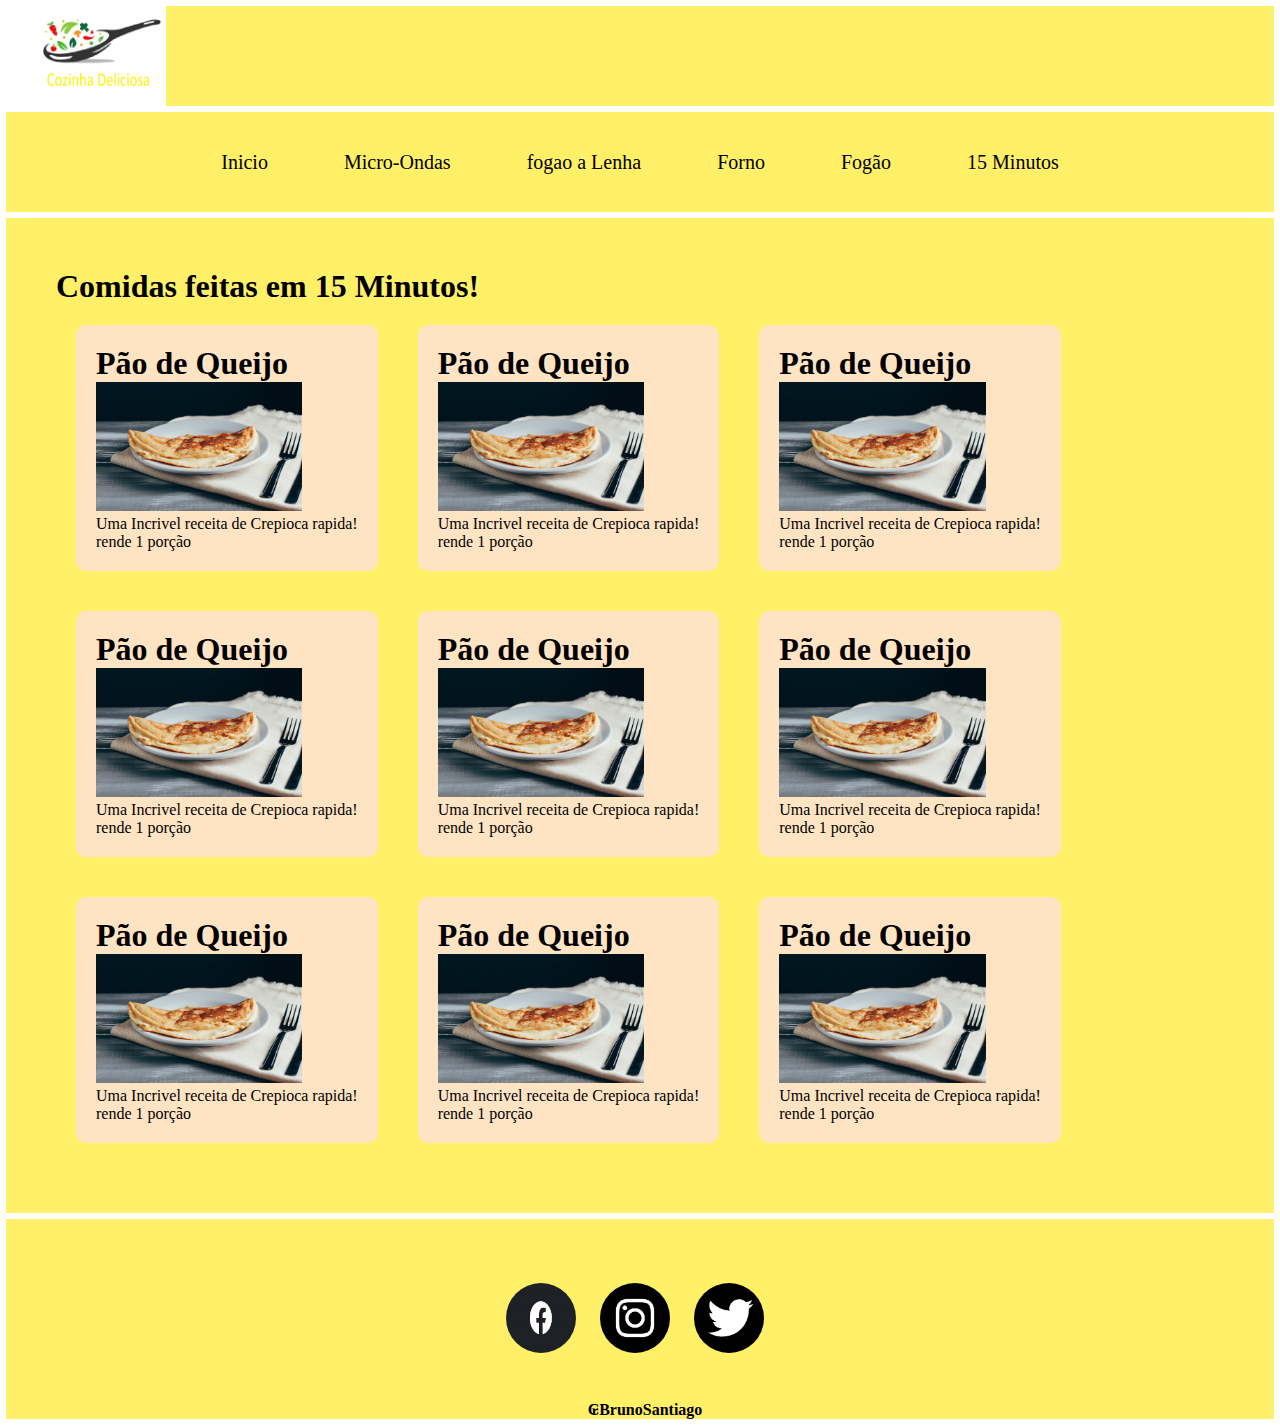
<file: 15min.html>
<!DOCTYPE html>
<html lang="pt-br">
<head>
    <meta charset="UTF-8">
    <meta http-equiv="X-UA-Compatible" content="IE=edge">
    <meta name="viewport" content="width=device-width, initial-scale=1.0">
    <link rel="stylesheet" href="_css/stule_outros.css">
    <title>15Min</title>
</head>
<body>
    <header>
        <img src="_media/Logo.png" alt="" height="'10" width="160">
		<button id="openMenu">&#9776;</button>
	</header>
    <nav id="menu">
		<button id="closeMenu">X</button>
		<a href="index.html">Inicio</a>
		<a href="Micro-Ondas.html">Micro-Ondas</a>
		<a href="Forno_Lenha.html">fogao a Lenha</a>
		<a href="Forno.html">Forno</a>
        <a href="Fogao.html">Fogão</a>
        <a href="15min.html">15 Minutos</a>
	</nav>
    <main>

        <h1>Comidas feitas em 15 Minutos!</h1>

        <section class="card-receita"> 
            <div class="card">
                <h1 class="titulo">Pão de Queijo</h1>
                <img  class="image" src="_media/Receitas/Crepioca.jpg" alt="">
                <p>Uma Incrivel receita de Crepioca rapida!</p>
                <p>rende 1 porção</p>
            </div>
        </div>

        <div class="card">
            <h1 class="titulo">Pão de Queijo</h1>
            <img  class="image" src="_media/Receitas/Crepioca.jpg" alt="">
            <p>Uma Incrivel receita de Crepioca rapida!</p>
            <p>rende 1 porção</p>
        </div>

        <div class="card">
            <h1 class="titulo">Pão de Queijo</h1>
            <img  class="image" src="_media/Receitas/Crepioca.jpg" alt="">
            <p>Uma Incrivel receita de Crepioca rapida!</p>
            <p>rende 1 porção</p>
        </div>
        </div>
        </section>

        <section class="card-receita"> 
            <div class="card">
                <h1 class="titulo">Pão de Queijo</h1>
                <img  class="image" src="_media/Receitas/Crepioca.jpg" alt="">
                <p>Uma Incrivel receita de Crepioca rapida!</p>
                <p>rende 1 porção</p>
            </div>
        </div>

        <div class="card">
            <h1 class="titulo">Pão de Queijo</h1>
            <img  class="image" src="_media/Receitas/Crepioca.jpg" alt="">
            <p>Uma Incrivel receita de Crepioca rapida!</p>
            <p>rende 1 porção</p>
        </div>

        <div class="card">
            <h1 class="titulo">Pão de Queijo</h1>
            <img  class="image" src="_media/Receitas/Crepioca.jpg" alt="">
            <p>Uma Incrivel receita de Crepioca rapida!</p>
            <p>rende 1 porção</p>
        </div>
        </div>
        </section>



        <section class="card-receita"> 
            <div class="card">
                <h1 class="titulo">Pão de Queijo</h1>
                <img  class="image" src="_media/Receitas/Crepioca.jpg" alt="">
                <p>Uma Incrivel receita de Crepioca rapida!</p>
                <p>rende 1 porção</p>
            </div>
        </div>

        <div class="card">
            <h1 class="titulo">Pão de Queijo</h1>
            <img  class="image" src="_media/Receitas/Crepioca.jpg" alt="">
            <p>Uma Incrivel receita de Crepioca rapida!</p>
            <p>rende 1 porção</p>
        </div>

        <div class="card">
            <h1 class="titulo">Pão de Queijo</h1>
            <img  class="image" src="_media/Receitas/Crepioca.jpg" alt="">
            <p>Uma Incrivel receita de Crepioca rapida!</p>
            <p>rende 1 porção</p>
        </div>
        </div>
        </section>



    </main>
    <footer>
        <div class="image">
        <a href="https://www.facebook.com/"><img class="rede-social" src="_media/facebook.png" alt="Facebook"></a>
        <a href="https://twitter.com/i/flow/login?input_flow_data=%7B%22requested_variant%22%3A%22eyJsYW5nIjoicHQifQ%3D%3D%22%7D"><img class="rede-social" src="_media/instagram.png" alt="Instagram"></a>
        <a href="https://www.instagram.com/accounts/login/"><img class="rede-social" src="_media/twitter.png" alt="Twitter"></a>
    </div>
        <h4>₢BrunoSantiago</h4>
    </footer>
</body>
</html>
</file>
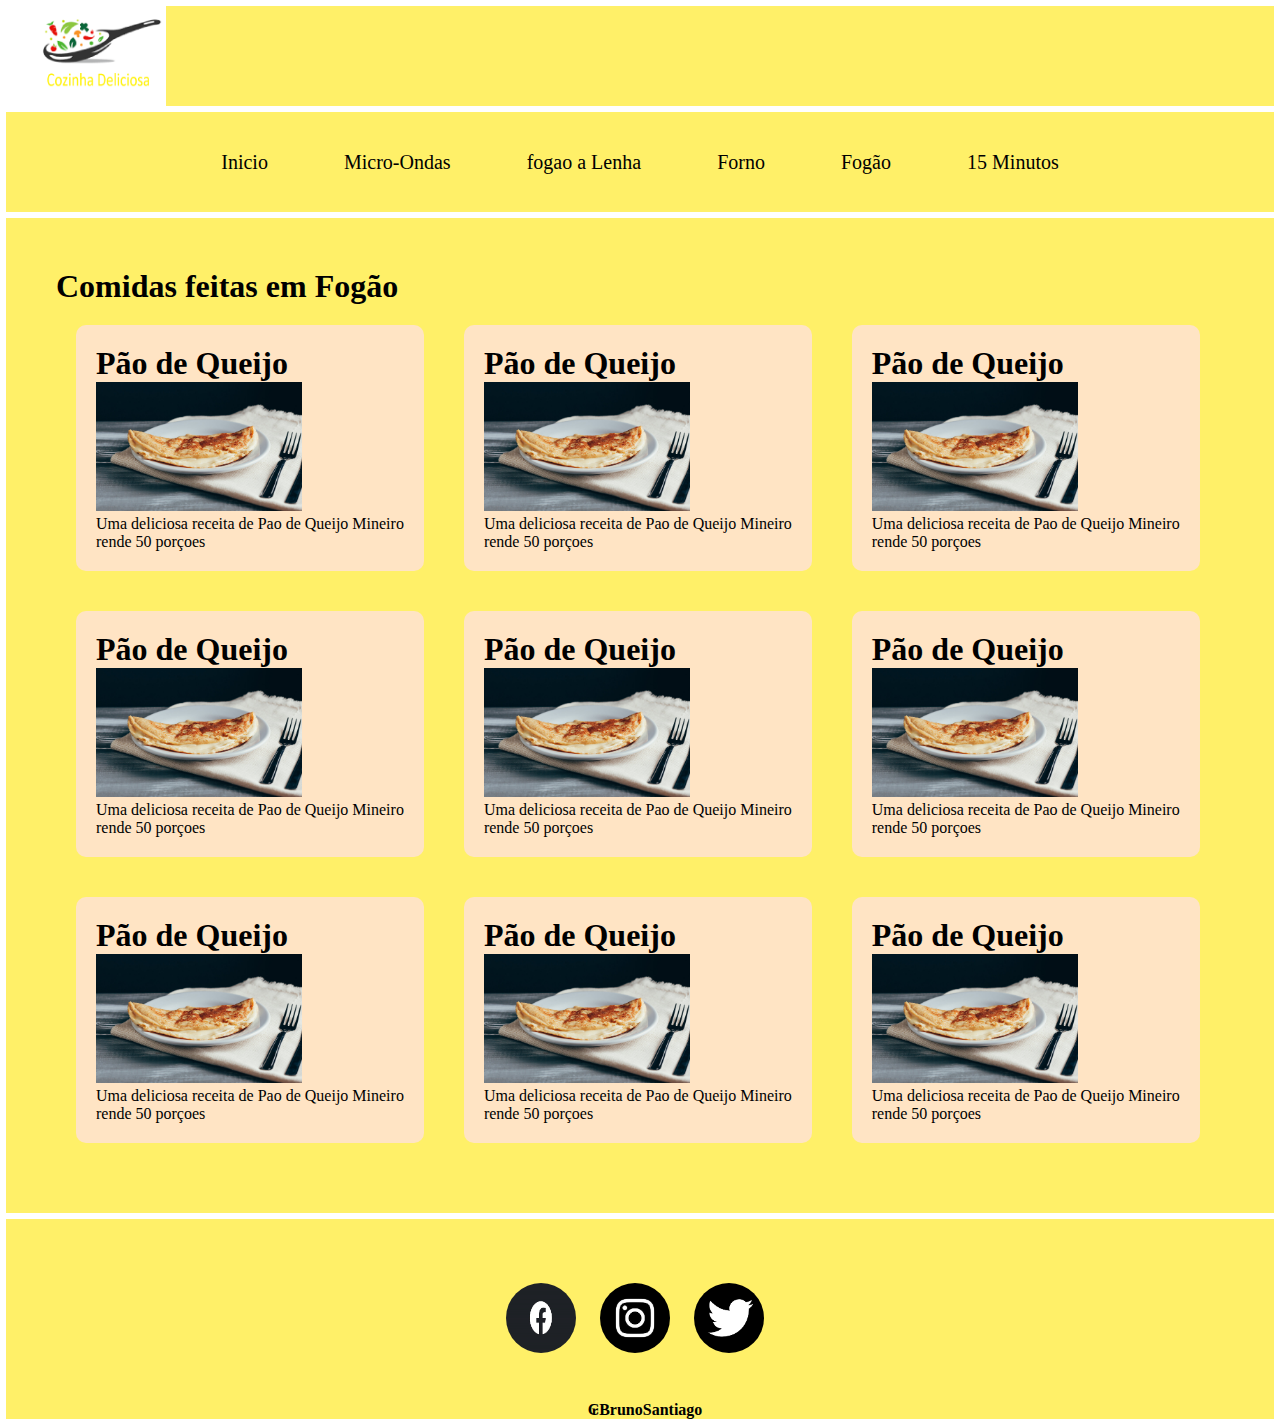
<file: Fogao.html>
<!DOCTYPE html>
<html lang="pt-br">
<head>
    <meta charset="UTF-8">
    <meta http-equiv="X-UA-Compatible" content="IE=edge">
    <meta name="viewport" content="width=device-width, initial-scale=1.0">
    <link rel="stylesheet" href="_css/stule_outros.css">
    <title>Fogão</title>
</head>
<body>
    <header>
        <img src="_media/Logo.png" alt="" height="'10" width="160">
		<button id="openMenu">&#9776;</button>
	</header>
    <nav id="menu">
		<button id="closeMenu">X</button>
		<a href="index.html">Inicio</a>
		<a href="Micro-Ondas.html">Micro-Ondas</a>
		<a href="Forno_Lenha.html">fogao a Lenha</a>
		<a href="Forno.html">Forno</a>
        <a href="Fogao.html">Fogão</a>
        <a href="15min.html">15 Minutos</a>
	</nav>
    <main>

        <h1>Comidas feitas em Fogão</h1>


        <section class="card-receita"> 
            <div class="card">
            <h1 class="titulo">Pão de Queijo</h1>
            <img  class="image" src="_media/Receitas/Crepioca.jpg" alt="">
            <p>Uma deliciosa receita de Pao de Queijo Mineiro</p>
            <p>rende 50 porçoes</p>
        </div>

        <div class="card">
            <h1 class="titulo">Pão de Queijo</h1>
            <img  class="image" src="_media/Receitas/Crepioca.jpg" alt="">
            <p>Uma deliciosa receita de Pao de Queijo Mineiro</p>
            <p>rende 50 porçoes</p>
        </div>

        <div class="card">
            <h1 class="titulo">Pão de Queijo</h1>
            <img  class="image" src="_media/Receitas/Crepioca.jpg" alt="">
            <p>Uma deliciosa receita de Pao de Queijo Mineiro</p>
            <p>rende 50 porçoes</p>
        </div>
        </section>

        <section class="card-receita"> 
            <div class="card">
            <h1 class="titulo">Pão de Queijo</h1>
            <img  class="image" src="_media/Receitas/Crepioca.jpg" alt="">
            <p>Uma deliciosa receita de Pao de Queijo Mineiro</p>
            <p>rende 50 porçoes</p>
        </div>

        <div class="card">
            <h1 class="titulo">Pão de Queijo</h1>
            <img  class="image" src="_media/Receitas/Crepioca.jpg" alt="">
            <p>Uma deliciosa receita de Pao de Queijo Mineiro</p>
            <p>rende 50 porçoes</p>
        </div>

        <div class="card">
            <h1 class="titulo">Pão de Queijo</h1>
            <img  class="image" src="_media/Receitas/Crepioca.jpg" alt="">
            <p>Uma deliciosa receita de Pao de Queijo Mineiro</p>
            <p>rende 50 porçoes</p>
        </div>
        </section>


        <section class="card-receita"> 
            <div class="card">
            <h1 class="titulo">Pão de Queijo</h1>
            <img  class="image" src="_media/Receitas/Crepioca.jpg" alt="">
            <p>Uma deliciosa receita de Pao de Queijo Mineiro</p>
            <p>rende 50 porçoes</p>
        </div>

        <div class="card">
            <h1 class="titulo">Pão de Queijo</h1>
            <img  class="image" src="_media/Receitas/Crepioca.jpg" alt="">
            <p>Uma deliciosa receita de Pao de Queijo Mineiro</p>
            <p>rende 50 porçoes</p>
        </div>

        <div class="card">
            <h1 class="titulo">Pão de Queijo</h1>
            <img  class="image" src="_media/Receitas/Crepioca.jpg" alt="">
            <p>Uma deliciosa receita de Pao de Queijo Mineiro</p>
            <p>rende 50 porçoes</p>
        </div>
        </section>


    </main>
    <footer>
        <div class="image">
            <a href="https://www.facebook.com/"><img class="rede-social" src="_media/facebook.png" alt="Facebook"></a>
            <a href="https://twitter.com/i/flow/login?input_flow_data=%7B%22requested_variant%22%3A%22eyJsYW5nIjoicHQifQ%3D%3D%22%7D"><img class="rede-social" src="_media/instagram.png" alt="Instagram"></a>
            <a href="https://www.instagram.com/accounts/login/"><img class="rede-social" src="_media/twitter.png" alt="Twitter"></a>
        </div>
            <h4>₢BrunoSantiago</h4>
    </footer>
</body>
</html>
</file>
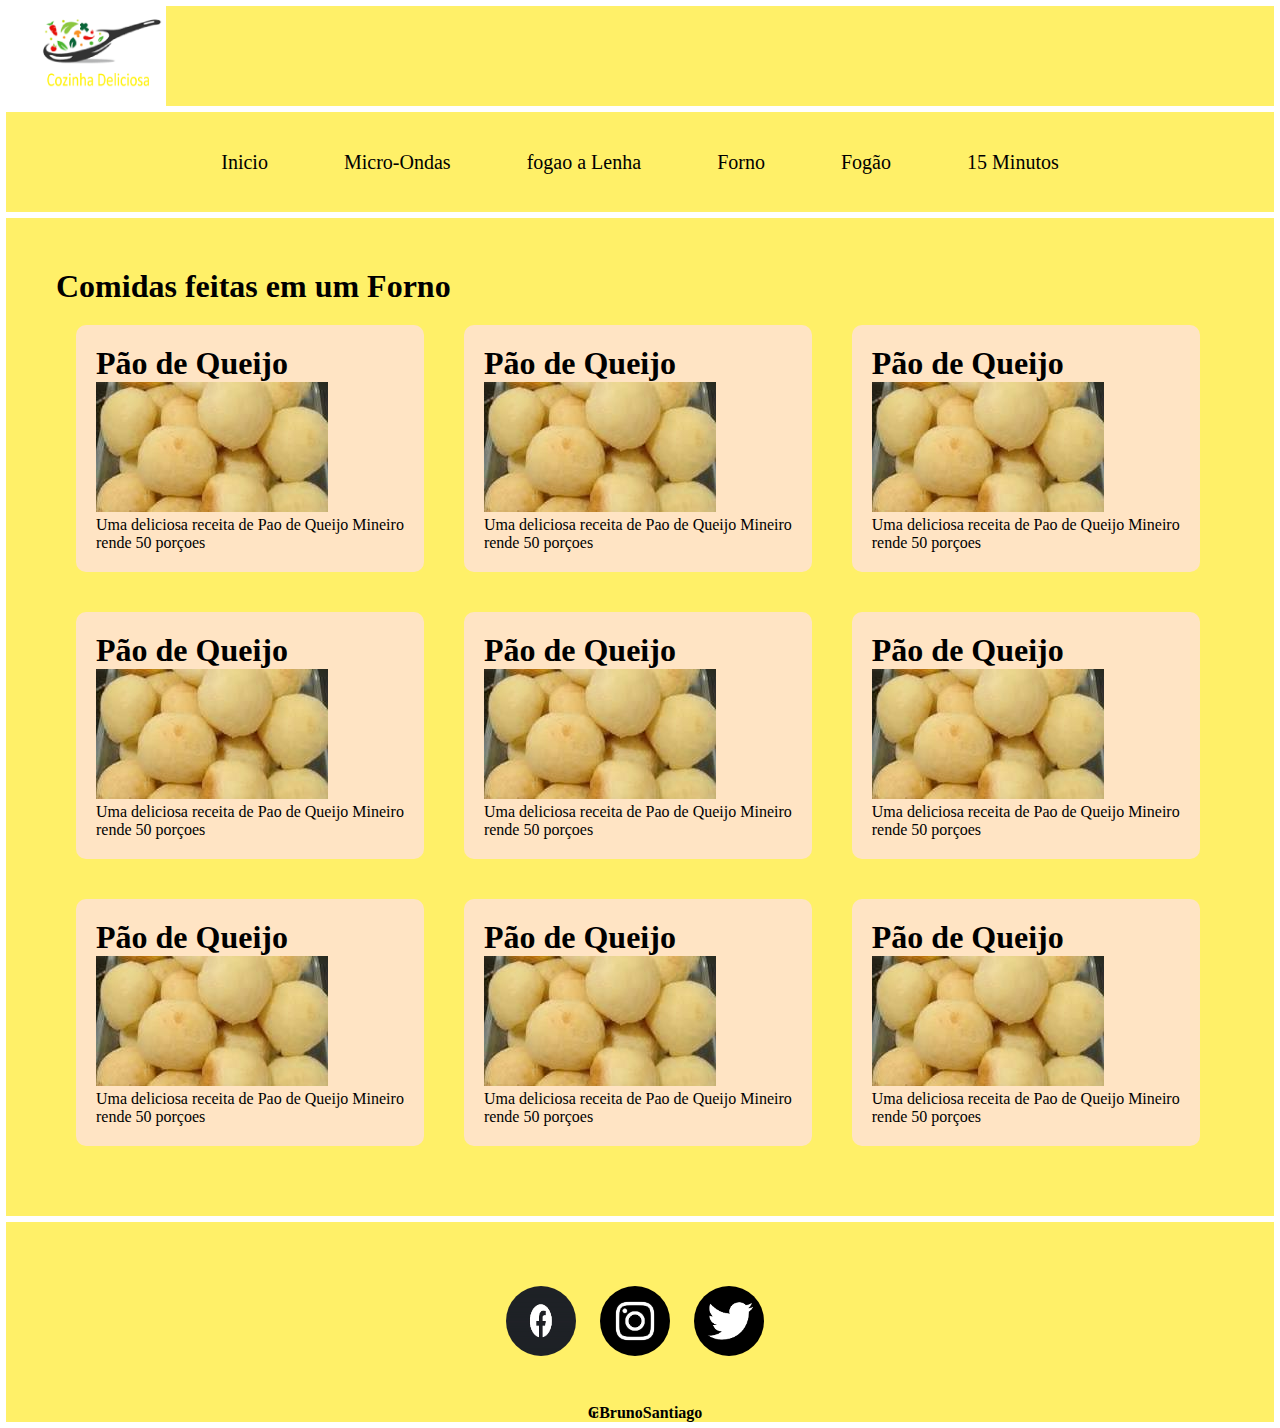
<file: Forno.html>
<!DOCTYPE html>
<html lang="pt-br">
<head>
    <meta charset="UTF-8">
    <meta http-equiv="X-UA-Compatible" content="IE=edge">
    <meta name="viewport" content="width=device-width, initial-scale=1.0">
    <link rel="stylesheet" href="_css/stule_outros.css">
    <title>Forno</title>
</head>
<body>
    <header>
        <img src="_media/Logo.png" alt="" height="'10" width="160">
		<button id="openMenu">&#9776;</button>
	</header>
    <nav id="menu">
		<button id="closeMenu">X</button>
		<a href="index.html">Inicio</a>
		<a href="Micro-Ondas.html">Micro-Ondas</a>
		<a href="Forno_Lenha.html">fogao a Lenha</a>
		<a href="Forno.html">Forno</a>
        <a href="Fogao.html">Fogão</a>
        <a href="15min.html">15 Minutos</a>
	</nav>
    <main>

        <h1>Comidas feitas em um Forno</h1>


       
        <section class="card-receita"> 
            <a href="Receitas/PaoDeQueijo.html">
            <div class="card">
            <h1 class="titulo">Pão de Queijo</h1>
            <img src="_media/Receitas/Pao_De_Queijo.jpg" alt="">
            <p>Uma deliciosa receita de Pao de Queijo Mineiro</p>
            <p>rende 50 porçoes</p>
        </a>
        </div>


        <div class="card">
            <a href="Receitas/PaoDeQueijo.html">
            <h1 class="titulo">Pão de Queijo</h1>
            <img src="_media/Receitas/Pao_De_Queijo.jpg" alt="">
            <p>Uma deliciosa receita de Pao de Queijo Mineiro</p>
            <p>rende 50 porçoes</p>
            </a>
        </div>

        <div class="card">
            <a href="Receitas/PaoDeQueijo.html">
            <h1 class="titulo">Pão de Queijo</h1>
            <img src="_media/Receitas/Pao_De_Queijo.jpg" alt="">
            <p>Uma deliciosa receita de Pao de Queijo Mineiro</p>
            <p>rende 50 porçoes</p>
            </a>
        </div>
        </section>
   

        <section class="card-receita"> 
            <a href="Receitas/PaoDeQueijo.html">
            <div class="card">
            <h1 class="titulo">Pão de Queijo</h1>
            <img src="_media/Receitas/Pao_De_Queijo.jpg" alt="">
            <p>Uma deliciosa receita de Pao de Queijo Mineiro</p>
            <p>rende 50 porçoes</p>
        </a>
        </div>


        <div class="card">
            <a href="Receitas/PaoDeQueijo.html">
            <h1 class="titulo">Pão de Queijo</h1>
            <img src="_media/Receitas/Pao_De_Queijo.jpg" alt="">
            <p>Uma deliciosa receita de Pao de Queijo Mineiro</p>
            <p>rende 50 porçoes</p>
            </a>
        </div>

        <div class="card">
            <a href="Receitas/PaoDeQueijo.html">
            <h1 class="titulo">Pão de Queijo</h1>
            <img src="_media/Receitas/Pao_De_Queijo.jpg" alt="">
            <p>Uma deliciosa receita de Pao de Queijo Mineiro</p>
            <p>rende 50 porçoes</p>
            </a>
        </div>
        </section>


        <section class="card-receita"> 
            <a href="Receitas/PaoDeQueijo.html">
            <div class="card">
            <h1 class="titulo">Pão de Queijo</h1>
            <img src="_media/Receitas/Pao_De_Queijo.jpg" alt="">
            <p>Uma deliciosa receita de Pao de Queijo Mineiro</p>
            <p>rende 50 porçoes</p>
        </a>
        </div>


        <div class="card">
            <a href="Receitas/PaoDeQueijo.html">
            <h1 class="titulo">Pão de Queijo</h1>
            <img src="_media/Receitas/Pao_De_Queijo.jpg" alt="">
            <p>Uma deliciosa receita de Pao de Queijo Mineiro</p>
            <p>rende 50 porçoes</p>
            </a>
        </div>

        <div class="card">
            <a href="Receitas/PaoDeQueijo.html">
            <h1 class="titulo">Pão de Queijo</h1>
            <img src="_media/Receitas/Pao_De_Queijo.jpg" alt="">
            <p>Uma deliciosa receita de Pao de Queijo Mineiro</p>
            <p>rende 50 porçoes</p>
            </a>
        </div>
        </section>


    </main>
    <footer>
        <div class="image">
            <a href="https://www.facebook.com/"><img class="rede-social" src="_media/facebook.png" alt="Facebook"></a>
            <a href="https://twitter.com/i/flow/login?input_flow_data=%7B%22requested_variant%22%3A%22eyJsYW5nIjoicHQifQ%3D%3D%22%7D"><img class="rede-social" src="_media/instagram.png" alt="Instagram"></a>
            <a href="https://www.instagram.com/accounts/login/"><img class="rede-social" src="_media/twitter.png" alt="Twitter"></a>
        </div>
            <h4>₢BrunoSantiago</h4>
    </footer>
</body>
</html>
</file>
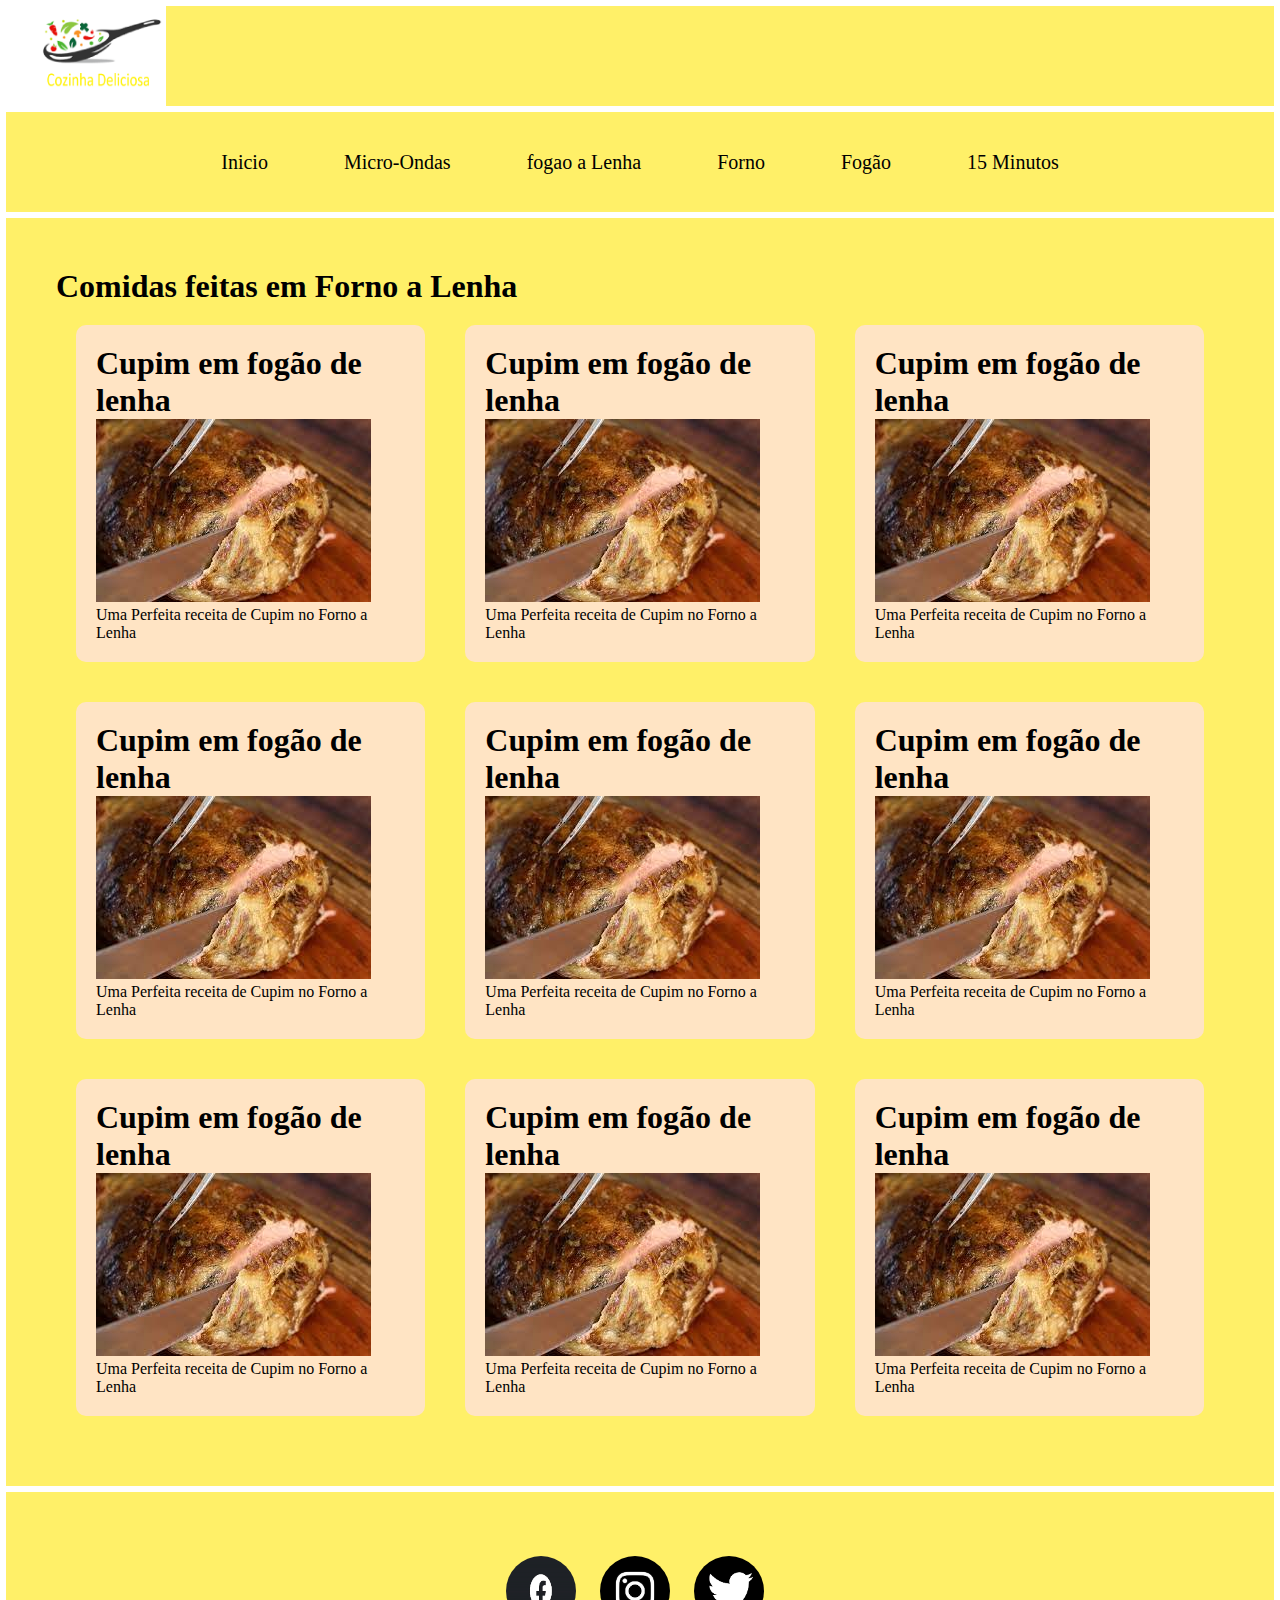
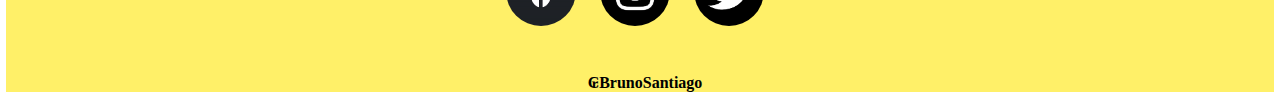
<file: Forno_Lenha.html>
<!DOCTYPE html>
<html lang="pt-br">
<head>
    <meta charset="UTF-8">
    <meta http-equiv="X-UA-Compatible" content="IE=edge">
    <meta name="viewport" content="width=device-width, initial-scale=1.0">
    <link rel="stylesheet" href="_css/stule_outros.css">
    <title>Forno a Lenha</title>
</head>
<body>
    <header>
        <img src="_media/Logo.png" alt="" height="'10" width="160">
		<button id="openMenu">&#9776;</button>
	</header>
    <nav id="menu">
		<button id="closeMenu">X</button>
		<a href="index.html">Inicio</a>
		<a href="Micro-Ondas.html">Micro-Ondas</a>
		<a href="Forno_Lenha.html">fogao a Lenha</a>
		<a href="Forno.html">Forno</a>
        <a href="Fogao.html">Fogão</a>
        <a href="15min.html">15 Minutos</a>
	</nav>
    <main>

        <h1>Comidas feitas em Forno a Lenha</h1>


        <section class="card-receita"> 
            <div class="card">
            <h1 class="titulo">Cupim em fogão de lenha</h1>
            <img src="_media/Receitas/cupim.jpg" alt="">
            <p>Uma Perfeita receita de Cupim no Forno a Lenha</p>
        </div>

        <div class="card">
            <h1 class="titulo">Cupim em fogão de lenha</h1>
            <img src="_media/Receitas/cupim.jpg" alt="">
            <p>Uma Perfeita receita de Cupim no Forno a Lenha</p>
        </div>

        <div class="card">
            <h1 class="titulo">Cupim em fogão de lenha</h1>
            <img src="_media/Receitas/cupim.jpg" alt="">
            <p>Uma Perfeita receita de Cupim no Forno a Lenha</p>
        </div>
        </section>

        <section class="card-receita"> 
            <div class="card">
            <h1 class="titulo">Cupim em fogão de lenha</h1>
            <img src="_media/Receitas/cupim.jpg" alt="">
            <p>Uma Perfeita receita de Cupim no Forno a Lenha</p>
        </div>

        <div class="card">
            <h1 class="titulo">Cupim em fogão de lenha</h1>
            <img src="_media/Receitas/cupim.jpg" alt="">
            <p>Uma Perfeita receita de Cupim no Forno a Lenha</p>
        </div>

        <div class="card">
            <h1 class="titulo">Cupim em fogão de lenha</h1>
            <img src="_media/Receitas/cupim.jpg" alt="">
            <p>Uma Perfeita receita de Cupim no Forno a Lenha</p>
        </div>
        </section>


        <section class="card-receita"> 
            <div class="card">
            <h1 class="titulo">Cupim em fogão de lenha</h1>
            <img src="_media/Receitas/cupim.jpg" alt="">
            <p>Uma Perfeita receita de Cupim no Forno a Lenha</p>
        </div>

        <div class="card">
            <h1 class="titulo">Cupim em fogão de lenha</h1>
            <img src="_media/Receitas/cupim.jpg" alt="">
            <p>Uma Perfeita receita de Cupim no Forno a Lenha</p>
        </div>

        <div class="card">
            <h1 class="titulo">Cupim em fogão de lenha</h1>
            <img src="_media/Receitas/cupim.jpg" alt="">
            <p>Uma Perfeita receita de Cupim no Forno a Lenha</p>
        </div>
        </section>


    </main>
    <footer>
        <div class="image">
            <a href="https://www.facebook.com/"><img class="rede-social" src="_media/facebook.png" alt="Facebook"></a>
            <a href="https://twitter.com/i/flow/login?input_flow_data=%7B%22requested_variant%22%3A%22eyJsYW5nIjoicHQifQ%3D%3D%22%7D"><img class="rede-social" src="_media/instagram.png" alt="Instagram"></a>
            <a href="https://www.instagram.com/accounts/login/"><img class="rede-social" src="_media/twitter.png" alt="Twitter"></a>
        </div>
            <h4>₢BrunoSantiago</h4>
    </footer>
</body>
</html>
</file>
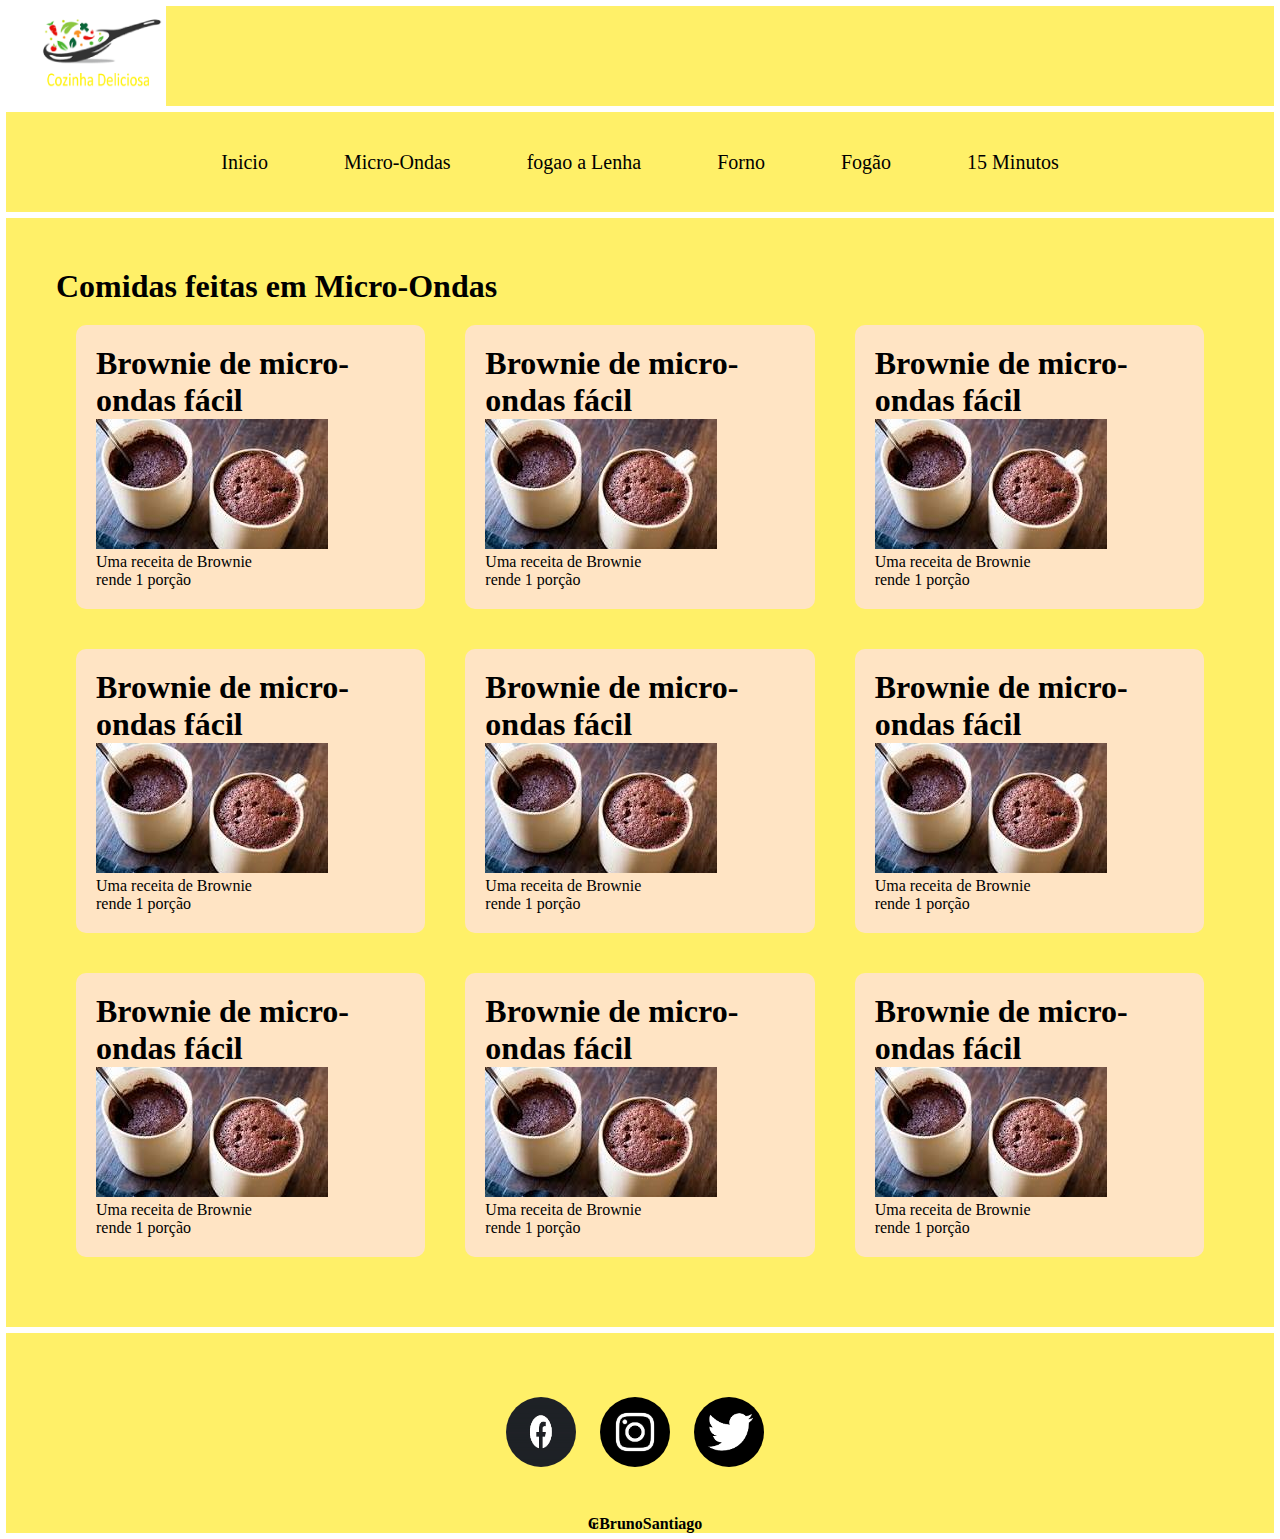
<file: Micro-Ondas.html>
<!DOCTYPE html>
<html lang="pt-br">
<head>
    <meta charset="UTF-8">
    <meta http-equiv="X-UA-Compatible" content="IE=edge">
    <meta name="viewport" content="width=device-width, initial-scale=1.0">
    <link rel="stylesheet" href="_css/stule_outros.css">
    <title>Micro-Ondas</title>
</head>
<body>
    <header>
        <img src="_media/Logo.png" alt="" height="'10" width="160">
		<button id="openMenu">&#9776;</button>
	</header>
    <nav id="menu">
		<button id="closeMenu">X</button>
		<a href="index.html">Inicio</a>
		<a href="Micro-Ondas.html">Micro-Ondas</a>
		<a href="Forno_Lenha.html">fogao a Lenha</a>
		<a href="Forno.html">Forno</a>
        <a href="Fogao.html">Fogão</a>
        <a href="15min.html">15 Minutos</a>
	</nav>
    <main>

        <h1>Comidas feitas em Micro-Ondas</h1>


        <section class="card-receita"> 
            <div class="card">
            <h1 class="titulo">Brownie de micro-ondas fácil</h1>
            <img src="_media/Receitas/brownie.jpg" alt="">
            <p>Uma receita de Brownie </p>
            <p>rende 1 porção</p>
        </div>
        <div class="card">
            <h1 class="titulo">Brownie de micro-ondas fácil</h1>
            <img src="_media/Receitas/brownie.jpg" alt="">
            <p>Uma receita de Brownie </p>
            <p>rende 1 porção</p>
        </div>

        <div class="card">
            <h1 class="titulo">Brownie de micro-ondas fácil</h1>
            <img src="_media/Receitas/brownie.jpg" alt="">
            <p>Uma receita de Brownie </p>
            <p>rende 1 porção</p>
        </div>
        </section>

        <section class="card-receita"> 
            <div class="card">
            <h1 class="titulo">Brownie de micro-ondas fácil</h1>
            <img src="_media/Receitas/brownie.jpg" alt="">
            <p>Uma receita de Brownie </p>
            <p>rende 1 porção</p>
        </div>
        <div class="card">
            <h1 class="titulo">Brownie de micro-ondas fácil</h1>
            <img src="_media/Receitas/brownie.jpg" alt="">
            <p>Uma receita de Brownie </p>
            <p>rende 1 porção</p>
        </div>

        <div class="card">
            <h1 class="titulo">Brownie de micro-ondas fácil</h1>
            <img src="_media/Receitas/brownie.jpg" alt="">
            <p>Uma receita de Brownie </p>
            <p>rende 1 porção</p>
        </div>
        </section>


        <section class="card-receita"> 
            <div class="card">
            <h1 class="titulo">Brownie de micro-ondas fácil</h1>
            <img src="_media/Receitas/brownie.jpg" alt="">
            <p>Uma receita de Brownie </p>
            <p>rende 1 porção</p>
        </div>
        <div class="card">
            <h1 class="titulo">Brownie de micro-ondas fácil</h1>
            <img src="_media/Receitas/brownie.jpg" alt="">
            <p>Uma receita de Brownie </p>
            <p>rende 1 porção</p>
        </div>

        <div class="card">
            <h1 class="titulo">Brownie de micro-ondas fácil</h1>
            <img src="_media/Receitas/brownie.jpg" alt="">
            <p>Uma receita de Brownie </p>
            <p>rende 1 porção</p>
        </div>
        </section>


    </main>
    <footer>
        <div class="image">
            <a href="https://www.facebook.com/"><img class="rede-social" src="_media/facebook.png" alt="Facebook"></a>
            <a href="https://twitter.com/i/flow/login?input_flow_data=%7B%22requested_variant%22%3A%22eyJsYW5nIjoicHQifQ%3D%3D%22%7D"><img class="rede-social" src="_media/instagram.png" alt="Instagram"></a>
            <a href="https://www.instagram.com/accounts/login/"><img class="rede-social" src="_media/twitter.png" alt="Twitter"></a>
        </div>
            <h4>₢BrunoSantiago</h4>
    </footer>
</body>
</html>
</file>
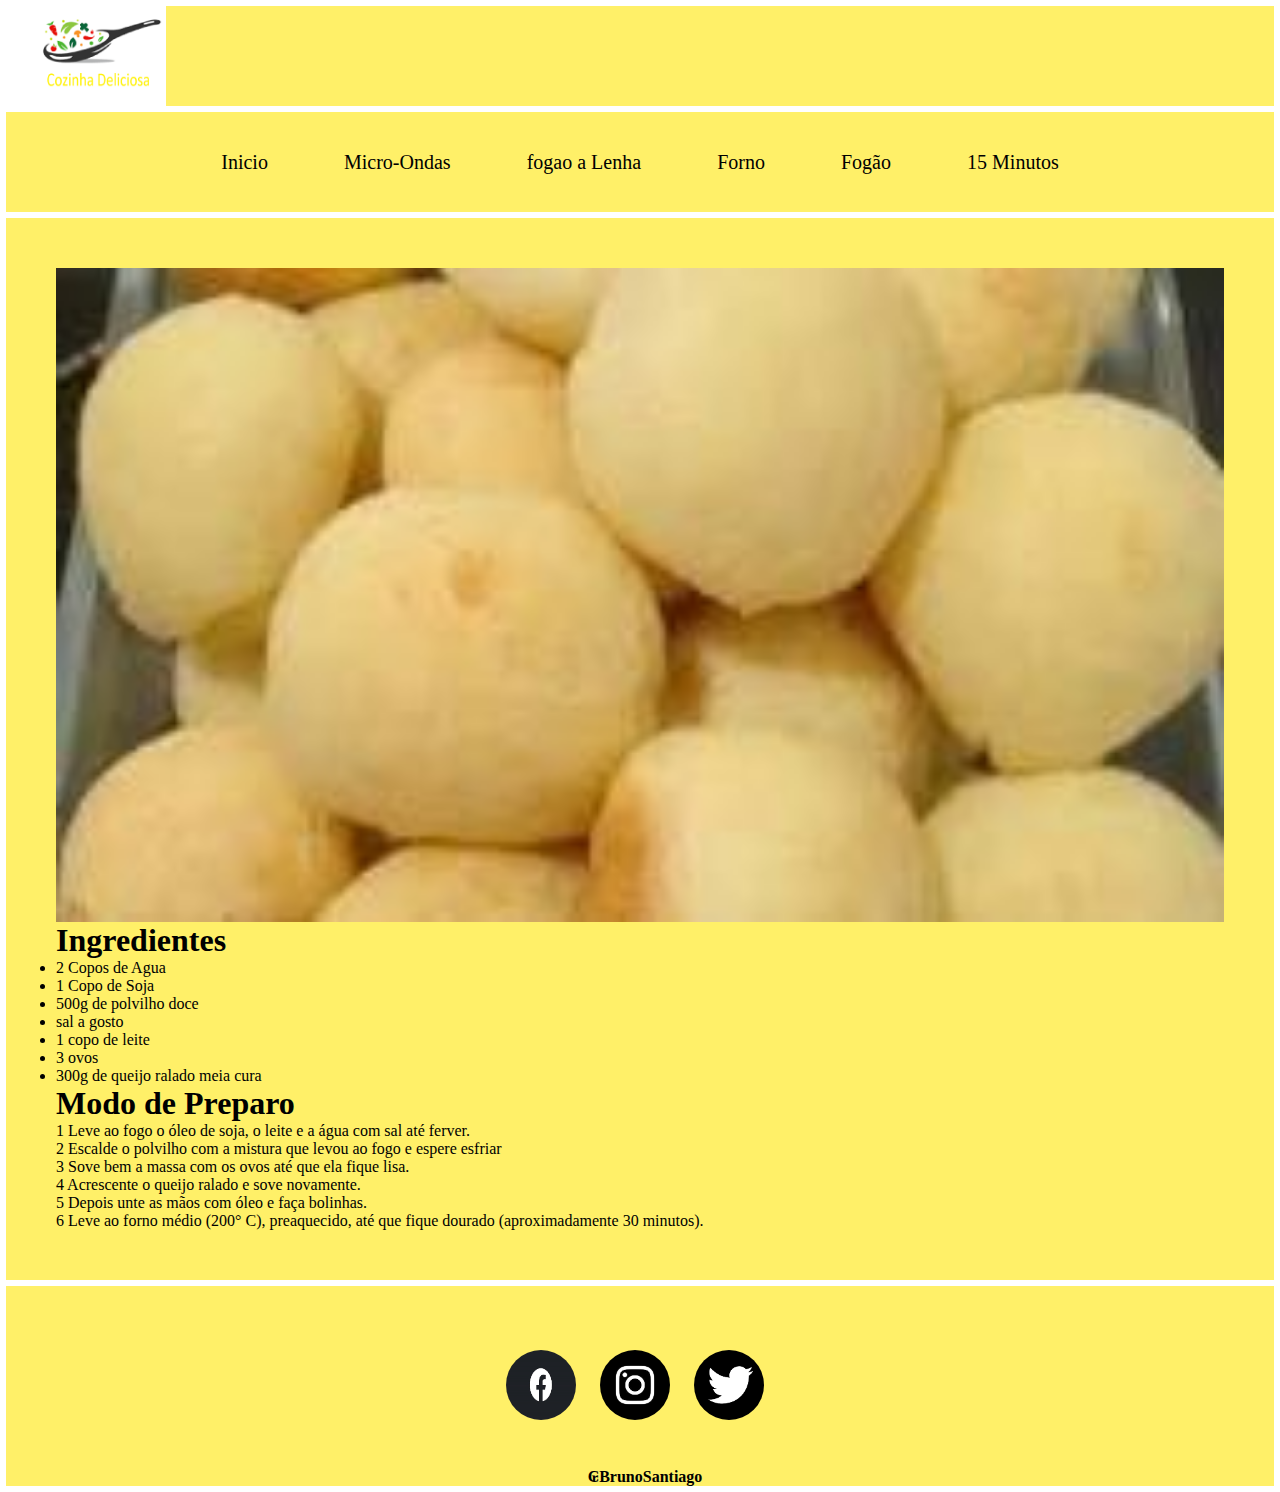
<file: Receitas/PaoDeQueijo.html>
<!DOCTYPE html>
<html lang="pt-br">
<head>
    <meta charset="UTF-8">
    <meta http-equiv="X-UA-Compatible" content="IE=edge">
    <meta name="viewport" content="width=device-width, initial-scale=1.0">
    <link rel="stylesheet" href="../_css/stule_outros.css">

    <title>Pao de Queijo</title>
</head>
<body>
    <header>
        <img src="../_media/Logo.png" alt="" height="'10" width="160">
		<button id="openMenu">&#9776;</button>
	</header>
    <nav id="menu">
		<button id="closeMenu">X</button>
		<a href="index.html">Inicio</a>
		<a href="Micro-Ondas.html">Micro-Ondas</a>
		<a href="Forno_Lenha.html">fogao a Lenha</a>
		<a href="Forno.html">Forno</a>
        <a href="Fogao.html">Fogão</a>
        <a href="15min.html">15 Minutos</a>
	</nav>
    <main>

        <img class="images" src="../_media/Receitas/Pao_De_Queijo.jpg" alt="">
        <h1>Ingredientes</h1>
        <ul>
            <li>2 Copos de Agua</li>
            <li>1 Copo de Soja</li>
            <li>500g de polvilho doce</li>
            <li>sal a gosto</li>
            <li>1 copo de leite</li>
            <li>3 ovos</li>
            <li>300g de queijo ralado meia cura</li>
        </ul>
        <h1>Modo de Preparo</h1>
        <p id="modo-preparo">
            1
            Leve ao fogo o óleo de soja, o leite e a água com sal até ferver.<br>
           
            2
            Escalde o polvilho com a mistura que levou ao fogo e espere esfriar<br>
            
            3
            Sove bem a massa com os ovos até que ela fique lisa.<br>
            
            4
            Acrescente o queijo ralado e sove novamente.<br>
            
            5
            Depois unte as mãos com óleo e faça bolinhas.<br>
            
            6
            Leve ao forno médio (200° C), preaquecido, até que fique dourado (aproximadamente 30 minutos).<br>
        </p>
    </main>
    <footer>
        <div class="image">
        <a href="https://www.facebook.com/"><img class="rede-social" src="../_media/facebook.png" alt="Facebook"></a>
        <a href="https://twitter.com/i/flow/login?input_flow_data=%7B%22requested_variant%22%3A%22eyJsYW5nIjoicHQifQ%3D%3D%22%7D"><img class="rede-social" src="../_media/instagram.png" alt="Instagram"></a>
        <a href="https://www.instagram.com/accounts/login/"><img class="rede-social" src="../_media/twitter.png" alt="Twitter"></a>
    </div>
        <h4>₢BrunoSantiago</h4>
    </footer>
</body>
</html>
</file>
<file: _css/stule_outros.css>
@charset "UTF-8";
* {
	margin: 0;
	padding: 0;
	box-sizing: border-box;
}

body {
	display: flex;
	flex-wrap: wrap;
	flex: 1 1 100vw;
	margin: 3px;
}
header, nav, main, aside, footer {
	background: #ffe60097;
	display: flex;
	margin: 3px;
	flex: 1 1 100vw;
}

header {
	height: 100px;
}

header #logo {
	display: flex;
	flex: 0 1 200px;
	background: #c9c9c9;
	justify-content: center;
	align-items: center;
}

#openMenu, #closeMenu {
	border: none;
	background: none;
	font-size: 30px;
	font-weight: bold;
	padding: 0px 5px 0px 5px;
	cursor: pointer;
	display: none;
}

nav {
	justify-content: center;
	align-items: center;
	height: 100px;
}

nav a {
	margin: 3%;
	font-size: 15pt;
}
aside {
	height: 100px;
}
main{
    padding: 50px;
    display: flex;
    flex-direction: column;
}

footer {
	height: 200px;
    display: flex;
    flex-direction: column;
    padding-left: 10px;
    align-items: center;
    padding-top: 5%;
}

a {
	text-decoration: none;
	color: inherit;
}
.rede-social{
    height: 70px;
    width: 70px;
    border-radius: 400px;
    margin-right: 20px;

}
.card-receita{
    display: flex;
    flex-direction: row;
    

}
.card{
    margin: 20px;
    background-color: bisque;
    padding: 20px;
    border-radius: 10px;
}
.image{
    height: 129px;
    
}
#btn-receita{
    background-color: rgb(0, 0, 0);
    color: white;
    padding: 5px;
    border-radius: 10px;
    margin: 100px;
}
</file>
